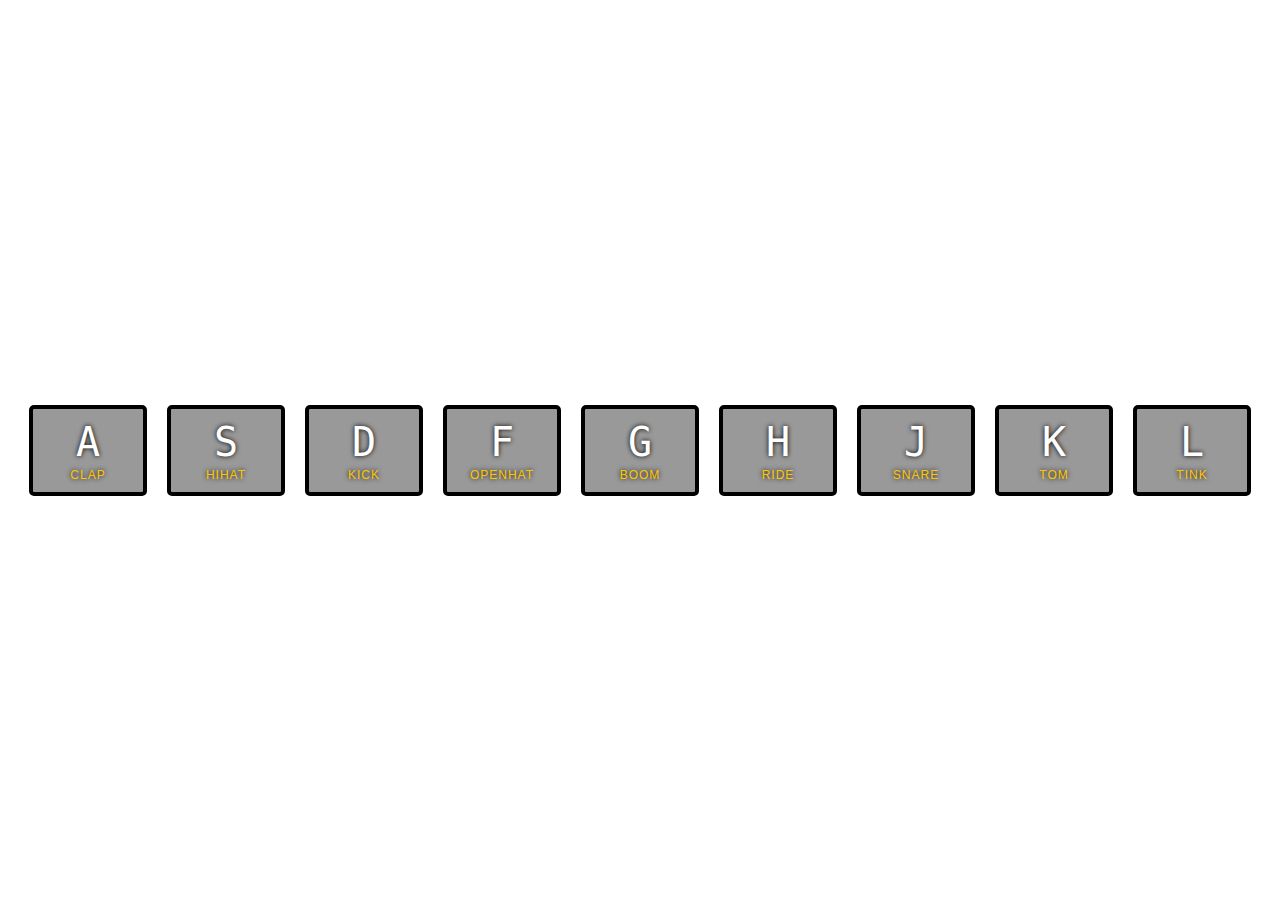
<file: 01-drum-kit/index.html>
<!DOCTYPE html>
<html lang="en">
  <head>
    <meta charset="UTF-8" />
    <title>JS Drum Kit</title>
    <link rel="stylesheet" href="style.css" />
  </head>

  <body>
    <div class="keys">
      <div data-key="65" class="key">
        <kbd>A</kbd>
        <span class="sound">clap</span>
      </div>
      <div data-key="83" class="key">
        <kbd>S</kbd>
        <span class="sound">hihat</span>
      </div>
      <div data-key="68" class="key">
        <kbd>D</kbd>
        <span class="sound">kick</span>
      </div>
      <div data-key="70" class="key">
        <kbd>F</kbd>
        <span class="sound">openhat</span>
      </div>
      <div data-key="71" class="key">
        <kbd>G</kbd>
        <span class="sound">boom</span>
      </div>
      <div data-key="72" class="key">
        <kbd>H</kbd>
        <span class="sound">ride</span>
      </div>
      <div data-key="74" class="key">
        <kbd>J</kbd>
        <span class="sound">snare</span>
      </div>
      <div data-key="75" class="key">
        <kbd>K</kbd>
        <span class="sound">tom</span>
      </div>
      <div data-key="76" class="key">
        <kbd>L</kbd>
        <span class="sound">tink</span>
      </div>
    </div>

    <audio data-key="65" src="sounds/clap.wav"></audio>
    <audio data-key="83" src="sounds/hihat.wav"></audio>
    <audio data-key="68" src="sounds/kick.wav"></audio>
    <audio data-key="70" src="sounds/openhat.wav"></audio>
    <audio data-key="71" src="sounds/boom.wav"></audio>
    <audio data-key="72" src="sounds/ride.wav"></audio>
    <audio data-key="74" src="sounds/snare.wav"></audio>
    <audio data-key="75" src="sounds/tom.wav"></audio>
    <audio data-key="76" src="sounds/tink.wav"></audio>

    <script>
      function playSound(e) {
        const audio = document.querySelector(`audio[data-key='${e.keyCode}']`)
        const key = document.querySelector(`.key[data-key='${e.keyCode}']`)
        if (!audio) return
        audio.currentTime = 0
        audio.play()
        key.classList.add('playing')
      }

      function removeTransition(e) {
        if (e.propertyName !== 'transform') return
        this.classList.remove('playing')
      }

      const keys = document.querySelectorAll('.key')
      keys.forEach((key) =>
        key.addEventListener('transitionend', removeTransition)
      )

      window.addEventListener('keydown', playSound)
    </script>
  </body>
</html>
</file>
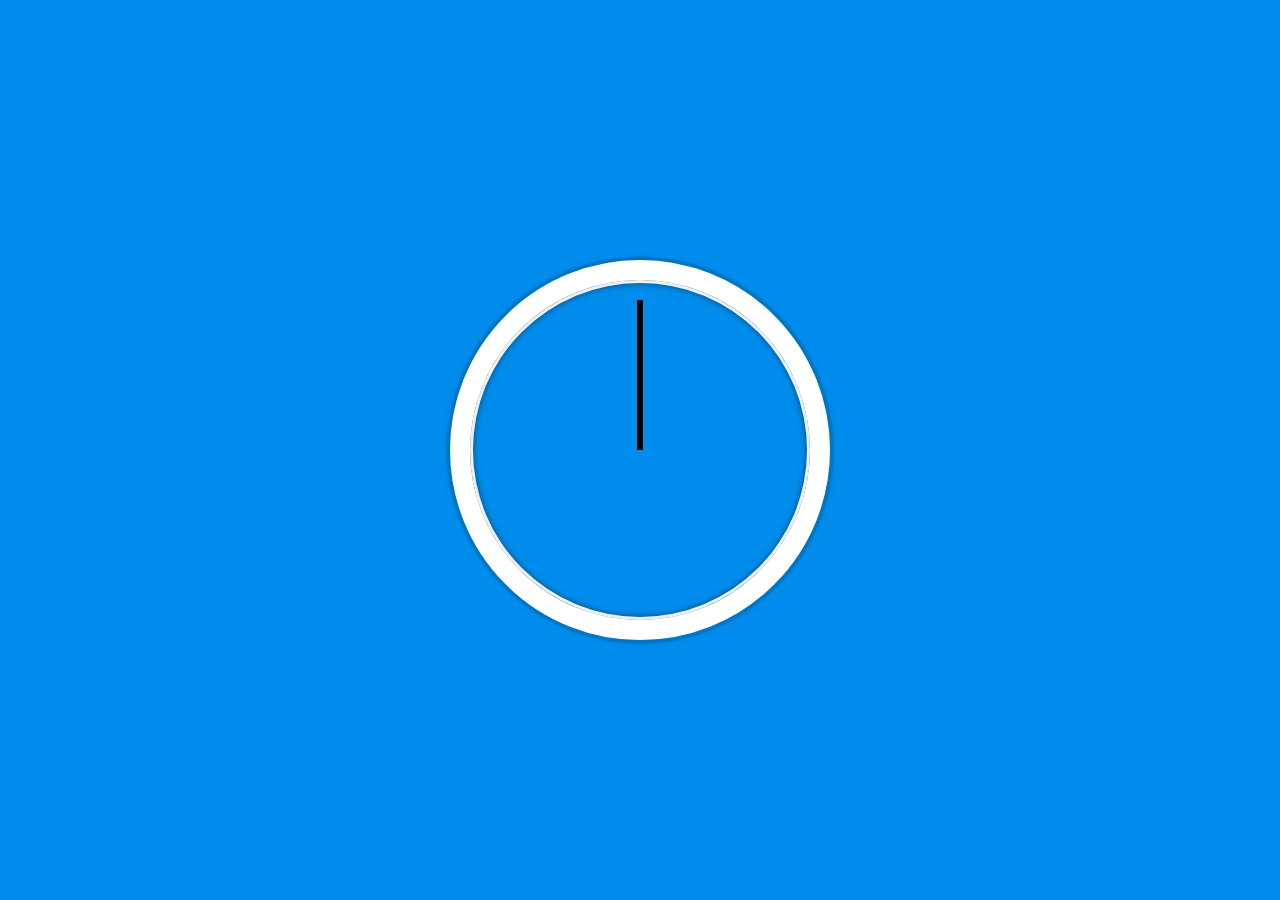
<file: 02-clock/index.html>
<!DOCTYPE html>
<html lang="en">
  <head>
    <meta charset="UTF-8" />
    <title>JS + CSS Clock</title>
  </head>
  <body>
    <div class="clock">
      <div class="clock-face">
        <div class="hand hour-hand"></div>
        <div class="hand min-hand"></div>
        <div class="hand second-hand"></div>
      </div>
    </div>

    <style>
      html {
        background: #018ded url(https://unsplash.it/1500/1000?image=881&blur=5);
        background-size: cover;
        font-family: 'helvetica neue';
        text-align: center;
        font-size: 10px;
      }

      body {
        margin: 0;
        font-size: 2rem;
        display: flex;
        flex: 1;
        min-height: 100vh;
        align-items: center;
      }

      .clock {
        width: 30rem;
        height: 30rem;
        border: 20px solid white;
        border-radius: 50%;
        margin: 50px auto;
        position: relative;
        padding: 2rem;
        box-shadow: 0 0 0 4px rgba(0, 0, 0, 0.1), inset 0 0 0 3px #efefef,
          inset 0 0 10px black, 0 0 10px rgba(0, 0, 0, 0.2);
      }

      .clock-face {
        position: relative;
        width: 100%;
        height: 100%;
        transform: translateY(
          -3px
        ); /* account for the height of the clock hands */
      }

      .hand {
        width: 50%;
        height: 6px;
        background: black;
        position: absolute;
        top: 50%;
        transform-origin: 100%;
        transform: rotate(90deg);
        transition: all 0.5s;
        transition-timing-function: cubic-bezier(0.1, 2.7, 0.58, 1);
      }
    </style>

    <script>
      const secondHand = document.querySelector(`.second-hand`)
      const minHand = document.querySelector(`.min-hand`)
      const hourHand = document.querySelector(`.hour-hand`)

      function setDate() {
        const now = new Date()
        const seconds = now.getSeconds()
        const secondsDegrees = (seconds / 60) * 360 + 90
        secondHand.style.transform = `rotate(${secondsDegrees}deg)`
        console.log(seconds)

        const mins = now.getMinutes()
        const minsDegrees = (mins / 60) * 360 + 90
        minHand.style.transform = `rotate(${minsDegrees}deg)`

        const hours = now.getHours()
        const hoursDegrees = (hours / 60) * 360 + 90
        hourHand.style.transform = `rotate(${hoursDegrees}deg)`
      }

      setInterval(setDate, 1000)
    </script>
  </body>
</html>
</file>
<file: 01-drum-kit/style.css>
html {
  font-size: 10px;
  background: url(https://i.imgur.com/b9r5sEL.jpg) bottom center;
  background-size: cover;
}

body,
html {
  margin: 0;
  padding: 0;
  font-family: sans-serif;
}

.keys {
  display: flex;
  flex: 1;
  min-height: 100vh;
  align-items: center;
  justify-content: center;
}

.key {
  border: .4rem solid black;
  border-radius: .5rem;
  margin: 1rem;
  font-size: 1.5rem;
  padding: 1rem .5rem;
  transition: all .07s ease;
  width: 10rem;
  text-align: center;
  color: white;
  background: rgba(0, 0, 0, 0.4);
  text-shadow: 0 0 .5rem black;
}

.playing {
  transform: scale(1.1);
  border-color: #ffc600;
  box-shadow: 0 0 1rem #ffc600;
}

kbd {
  display: block;
  font-size: 4rem;
}

.sound {
  font-size: 1.2rem;
  text-transform: uppercase;
  letter-spacing: .1rem;
  color: #ffc600;
}
</file>
